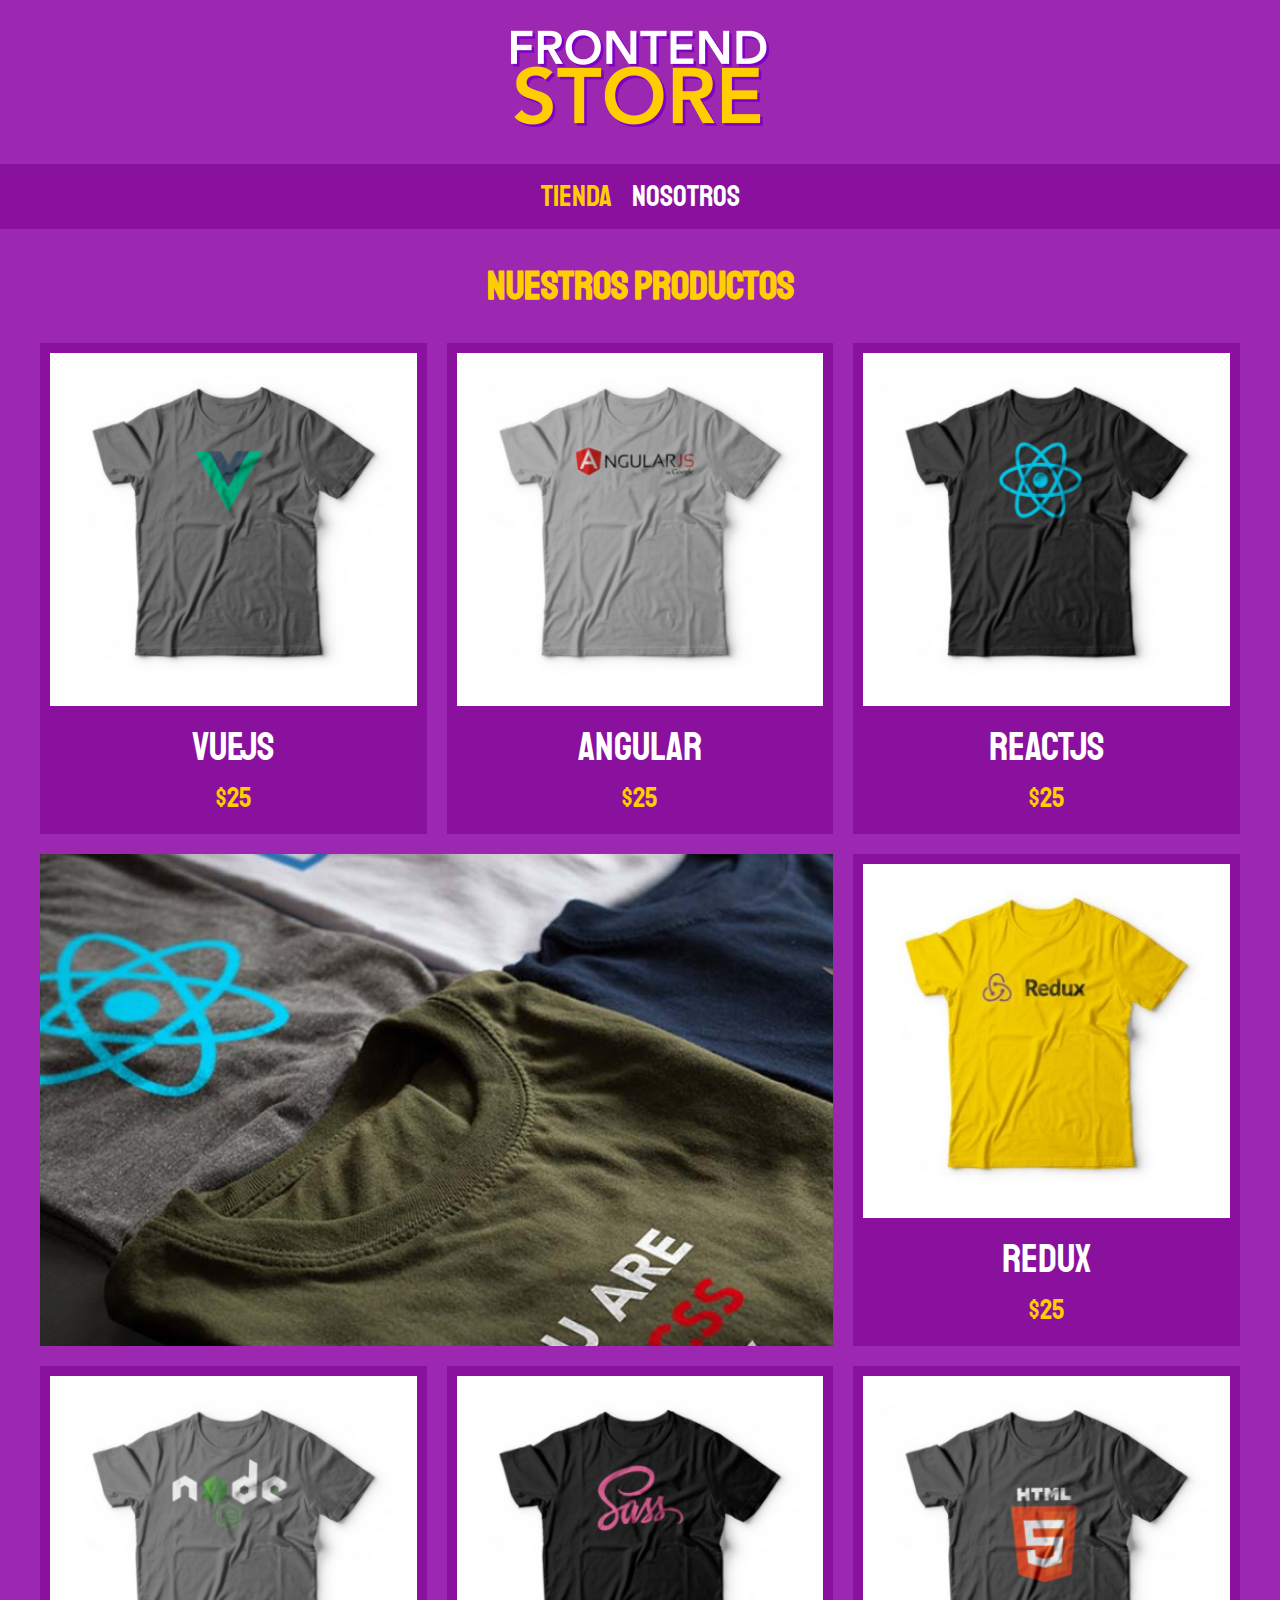
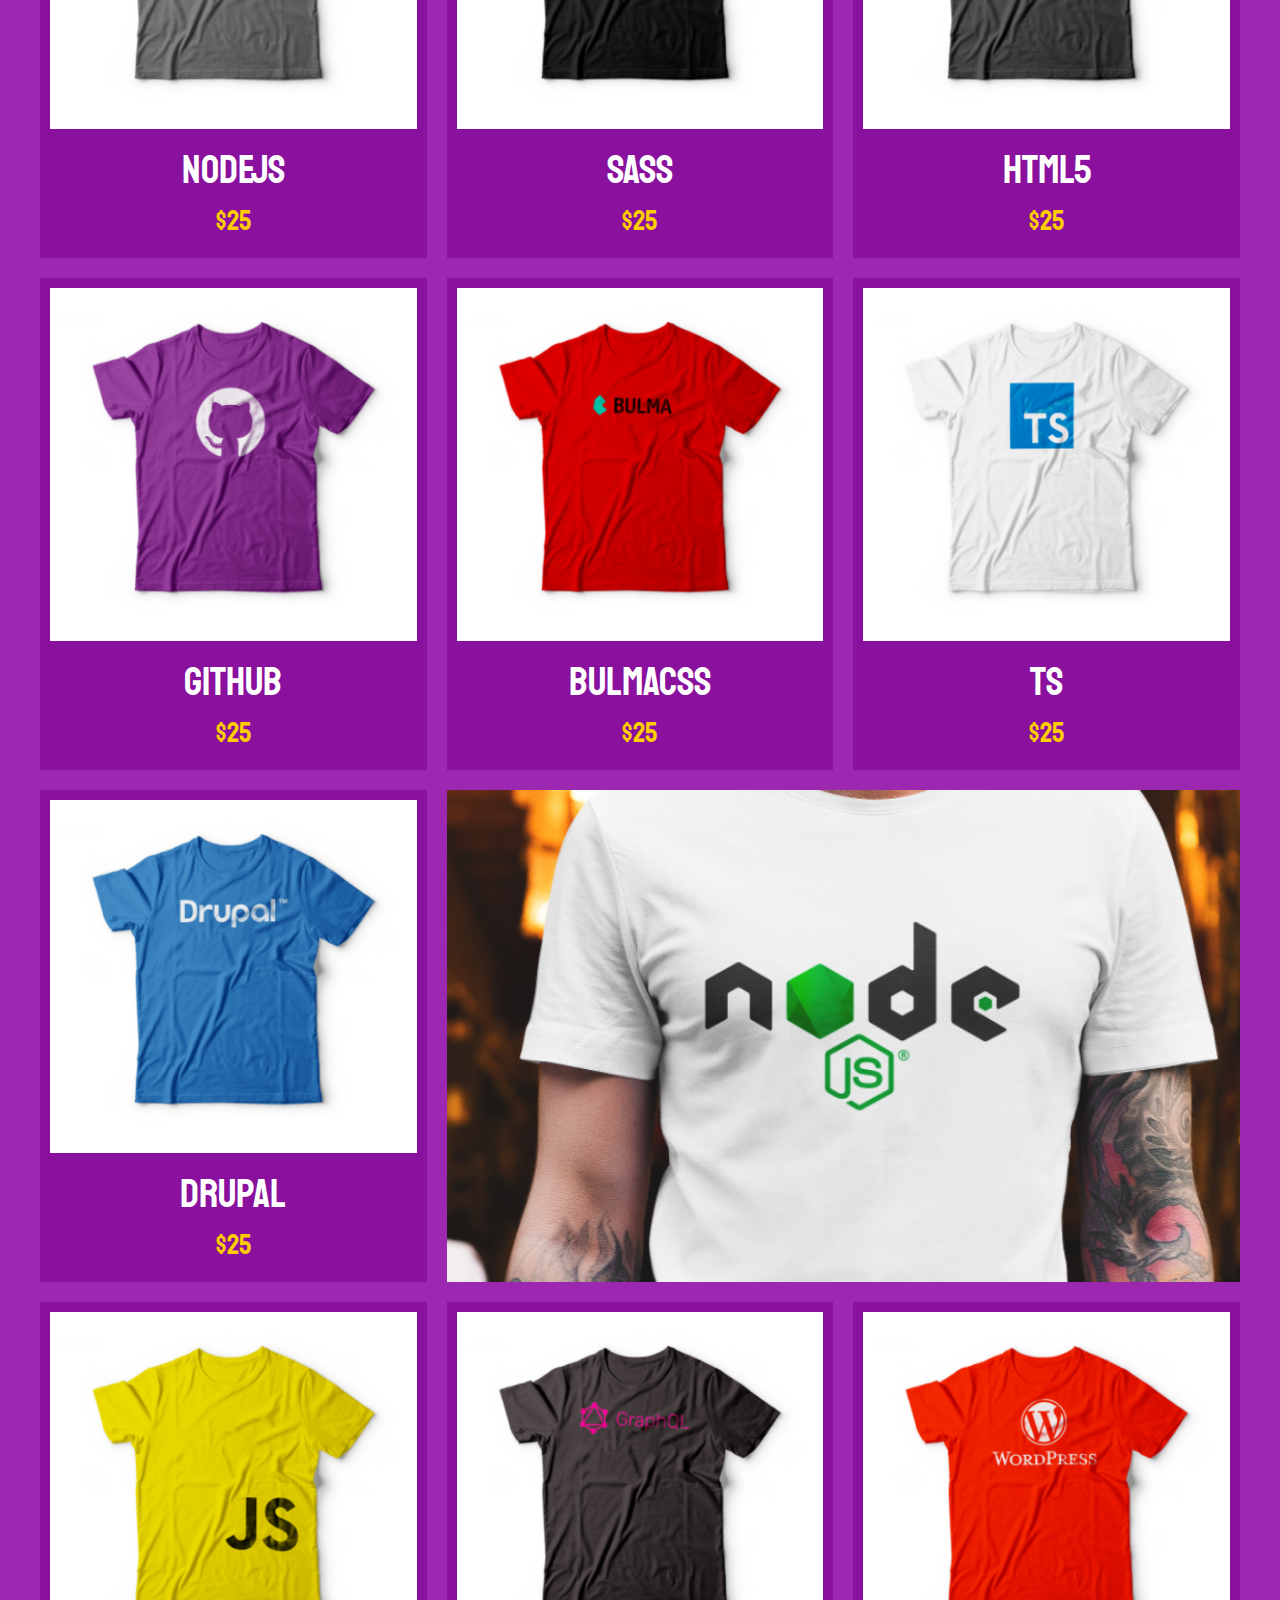
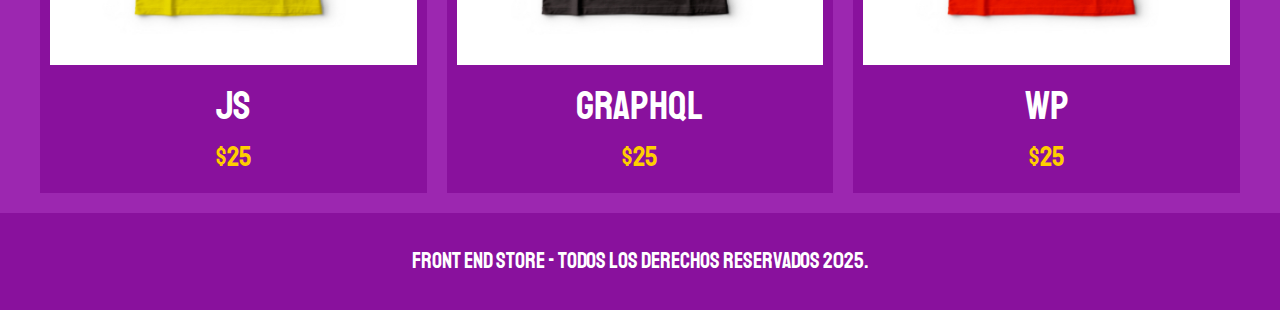
<file: index.html>
<!DOCTYPE html>
<html lang="en">
<head>
    <meta charset="UTF-8">
    <meta name="viewport" content="width=device-width, initial-scale=1.0">
    <title>Frontend Store</title>
    <link rel="stylesheet" href="css/normalize.css">
    <link rel="preconnect" href="https://fonts.googleapis.com">
<link rel="preconnect" href="https://fonts.gstatic.com" crossorigin>
<link href="https://fonts.googleapis.com/css2?family=Staatliches&display=swap" rel="stylesheet">
    <link rel="stylesheet" href="css/style.css">
</head>
<body>
    <header class="header">
        <a href="index.html">
            <img class="header__logo" src="img/logo.png" alt="Logotipo">
        </a>
    </header>

    <nav class="navegacion">
        <a class="navegacion__enlace navegacion__enlace--activo" href="index.html">Tienda</a>
        <a class="navegacion__enlace" href="nosotros.html">Nosotros</a>
    </nav>

    <main class="contenedor">
        <h1>Nuestros Productos</h1>

        <div class="grid">
            <div class="producto">
                <a href="producto.html">
                    <img class="producto__imagen" src="img/1.jpg" alt="imagen camisa">
                    <div class="producto__informacion">
                        <p class="producto__nombre">VueJS</p>
                        <p class="producto__precio">$25</p>
                    </div>
                </a>
            </div> <!--.producto-->
            <div class="producto">
                <a href="producto.html">
                    <img class="producto__imagen" src="img/2.jpg" alt="imagen camisa">
                    <div class="producto__informacion">
                        <p class="producto__nombre">Angular</p>
                        <p class="producto__precio">$25</p>
                    </div>
                </a>
            </div> <!--.producto-->
            <div class="producto">
                <a href="producto.html">
                    <img class="producto__imagen" src="img/3.jpg" alt="imagen camisa">
                    <div class="producto__informacion">
                        <p class="producto__nombre">ReactJS</p>
                        <p class="producto__precio">$25</p>
                    </div>
                </a>
            </div> <!--.producto-->
            <div class="producto">
                <a href="producto.html">
                    <img class="producto__imagen" src="img/4.jpg" alt="imagen camisa">
                    <div class="producto__informacion">
                        <p class="producto__nombre">Redux</p>
                        <p class="producto__precio">$25</p>
                    </div>
                </a>
            </div> <!--.producto-->
            <div class="producto">
                <a href="producto.html">
                    <img class="producto__imagen" src="img/5.jpg" alt="imagen camisa">
                    <div class="producto__informacion">
                        <p class="producto__nombre">NodeJS</p>
                        <p class="producto__precio">$25</p>
                    </div>
                </a>
            </div> <!--.producto-->
            <div class="producto">
                <a href="producto.html">
                    <img class="producto__imagen" src="img/6.jpg" alt="imagen camisa">
                    <div class="producto__informacion">
                        <p class="producto__nombre">SASS</p>
                        <p class="producto__precio">$25</p>
                    </div>
                </a>
            </div> <!--.producto-->
            <div class="producto">
                <a href="producto.html">
                    <img class="producto__imagen" src="img/7.jpg" alt="imagen camisa">
                    <div class="producto__informacion">
                        <p class="producto__nombre">HTML5</p>
                        <p class="producto__precio">$25</p>
                    </div>
                </a>
            </div> <!--.producto-->
            <div class="producto">
                <a href="producto.html">
                    <img class="producto__imagen" src="img/8.jpg" alt="imagen camisa">
                    <div class="producto__informacion">
                        <p class="producto__nombre">Github</p>
                        <p class="producto__precio">$25</p>
                    </div>
                </a>
            </div> <!--.producto-->
            <div class="producto">
                <a href="producto.html">
                    <img class="producto__imagen" src="img/9.jpg" alt="imagen camisa">
                    <div class="producto__informacion">
                        <p class="producto__nombre">BulmaCSS</p>
                        <p class="producto__precio">$25</p>
                    </div>
                </a>
            </div> <!--.producto-->
            <div class="producto">
                <a href="producto.html">
                    <img class="producto__imagen" src="img/10.jpg" alt="imagen camisa">
                    <div class="producto__informacion">
                        <p class="producto__nombre">TS</p>
                        <p class="producto__precio">$25</p>
                    </div>
                </a>
            </div> <!--.producto-->
            <div class="producto">
                <a href="producto.html">
                    <img class="producto__imagen" src="img/11.jpg" alt="imagen camisa">
                    <div class="producto__informacion">
                        <p class="producto__nombre">Drupal</p>
                        <p class="producto__precio">$25</p>
                    </div>
                </a>
            </div> <!--.producto-->
            <div class="producto">
                <a href="producto.html">
                    <img class="producto__imagen" src="img/12.jpg" alt="imagen camisa">
                    <div class="producto__informacion">
                        <p class="producto__nombre">JS</p>
                        <p class="producto__precio">$25</p>
                    </div>
                </a>
            </div> <!--.producto-->
            <div class="producto">
                <a href="producto.html">
                    <img class="producto__imagen" src="img/13.jpg" alt="imagen camisa">
                    <div class="producto__informacion">
                        <p class="producto__nombre">GraphQL</p>
                        <p class="producto__precio">$25</p>
                    </div>
                </a>
            </div> <!--.producto-->
            <div class="producto">
                <a href="producto.html">
                    <img class="producto__imagen" src="img/14.jpg" alt="imagen camisa">
                    <div class="producto__informacion">
                        <p class="producto__nombre">WP</p>
                        <p class="producto__precio">$25</p>
                    </div>
                </a>
            </div> <!--.producto-->

            <div class="grafico grafico--camisas"></div>
            <div class="grafico grafico--node"></div>
        </div>
    </main>

    <footer class="footer">
        <p class="footer__texto">Front End Store - Todos los derechos Reservados 2025.</p>
    </footer>
</body>
</html>
</file>
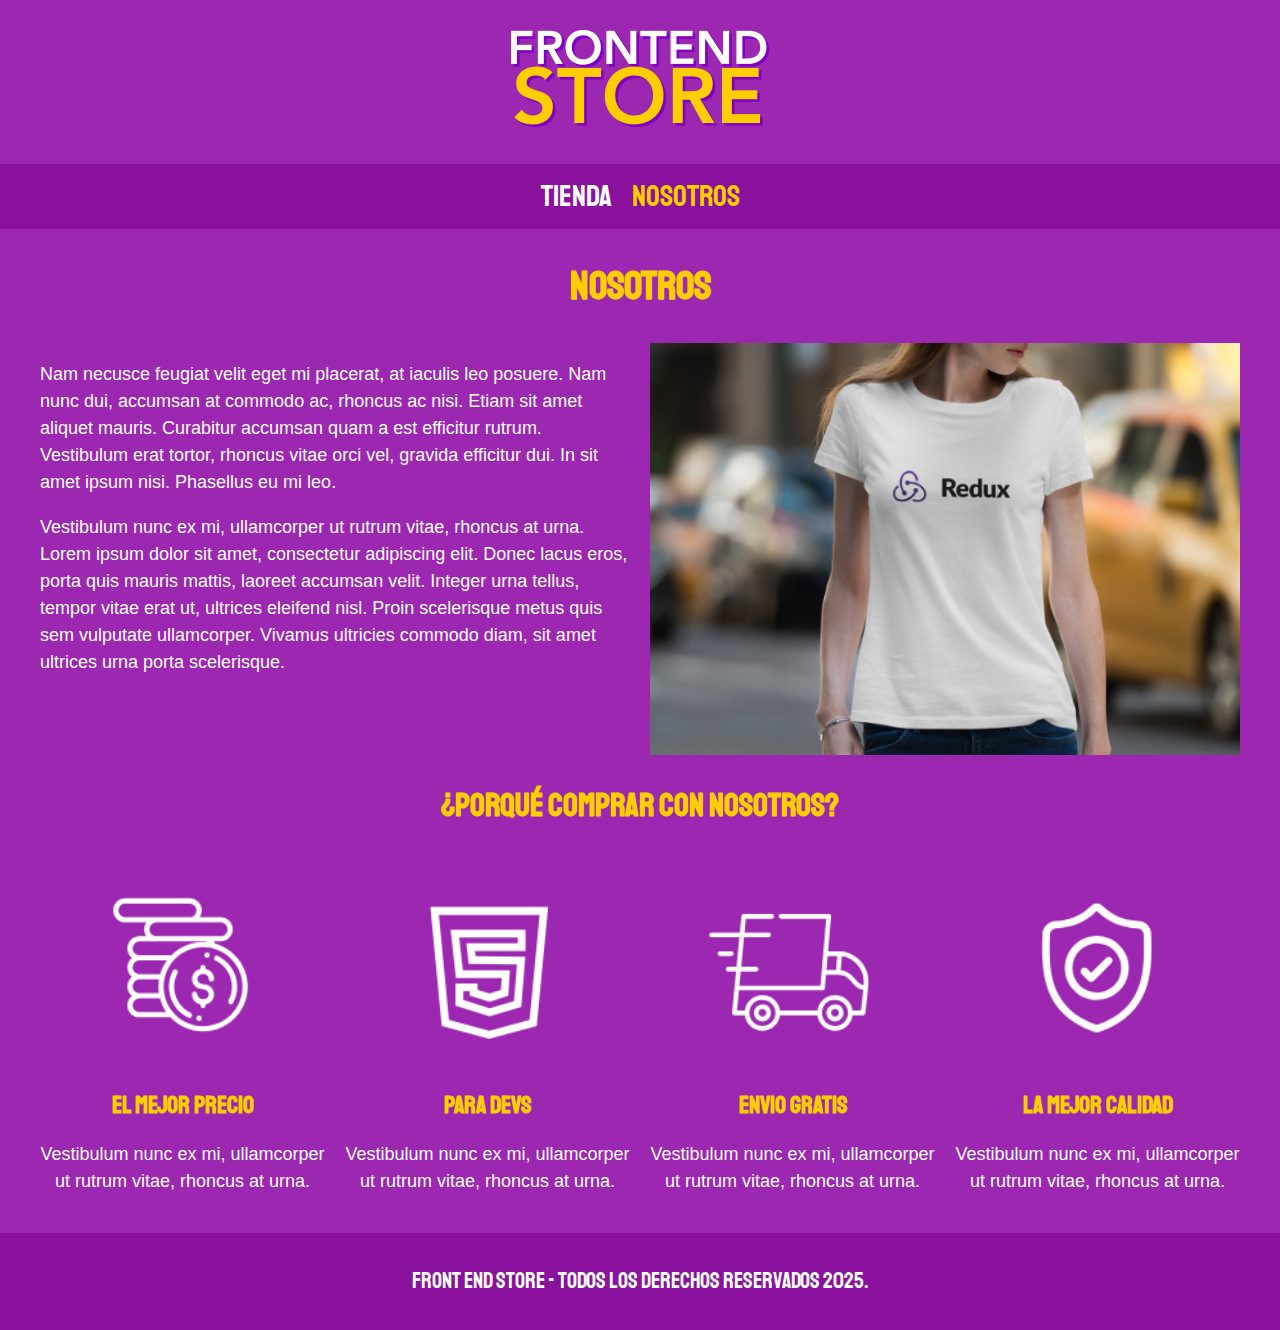
<file: nosotros.html>
<!DOCTYPE html>
<html lang="en">
<head>
    <meta charset="UTF-8">
    <meta name="viewport" content="width=device-width, initial-scale=1.0">
    <title>Frontend Store</title>
    <link rel="stylesheet" href="css/normalize.css">
    <link rel="preconnect" href="https://fonts.googleapis.com">
<link rel="preconnect" href="https://fonts.gstatic.com" crossorigin>
<link href="https://fonts.googleapis.com/css2?family=Staatliches&display=swap" rel="stylesheet">
    <link rel="stylesheet" href="css/style.css">
</head>
<body>
    <header class="header">
        <a href="index.html">
            <img class="header__logo" src="img/logo.png" alt="Logotipo">
        </a>
    </header>

    <nav class="navegacion">
        <a class="navegacion__enlace" href="index.html">Tienda</a>
        <a class="navegacion__enlace navegacion__enlace--activo" href="nosotros.html">Nosotros</a>
    </nav>

    <main class="contenedor">
        <h1>Nosotros</h1>

        <div class="nosotros">
            <div class="nosotros__contenido">
                <p>
                    Nam necusce feugiat velit eget mi placerat, at iaculis leo posuere. Nam nunc dui, accumsan at commodo ac, rhoncus ac nisi. Etiam sit amet aliquet mauris. Curabitur accumsan quam a est efficitur rutrum. Vestibulum erat tortor, rhoncus vitae orci vel, gravida efficitur dui. In sit amet ipsum nisi. Phasellus eu mi leo. </p>
                <p>
                    Vestibulum nunc ex mi, ullamcorper ut rutrum vitae, rhoncus at urna. Lorem ipsum dolor sit amet, consectetur adipiscing elit. Donec lacus eros, porta quis mauris mattis, laoreet accumsan velit. Integer urna tellus, tempor vitae erat ut, ultrices eleifend nisl.  Proin scelerisque metus quis sem vulputate ullamcorper. Vivamus ultricies commodo diam, sit amet ultrices urna porta scelerisque.
                </p>
            </div>
            <img class="nosotros__imagen" src="img/nosotros.jpg" alt="imagen nosotros">
        </div>
    </main>

    <section class="contenedor comprar">
        <h2 class="comprar__titulo">¿Porqué Comprar con nosotros?</h2>

        <div class="bloques">

            <div class="bloque">
                <img class="bloque__imagen" src="img/icono_1.png" alt="porque comprar">
                <h3 class="bloque__titulo">El Mejor Precio</h3>
                <p>Vestibulum nunc ex mi, ullamcorper ut rutrum vitae, rhoncus at urna.</p>
            </div> <!--.bloque-->

              <div class="bloque">
                <img class="bloque__imagen" src="img/icono_2.png" alt="porque comprar">
                <h3 class="bloque__titulo">Para Devs</h3>
                <p>Vestibulum nunc ex mi, ullamcorper ut rutrum vitae, rhoncus at urna.</p>
            </div> <!--.bloque-->

              <div class="bloque">
                <img class="bloque__imagen" src="img/icono_3.png" alt="porque comprar">
                <h3 class="bloque__titulo">Envio Gratis</h3>
                <p>Vestibulum nunc ex mi, ullamcorper ut rutrum vitae, rhoncus at urna.</p>
            </div> <!--.bloque-->

              <div class="bloque">
                <img class="bloque__imagen" src="img/icono_4.png" alt="porque comprar">
                <h3 class="bloque__titulo">La Mejor Calidad</h3>
                <p>Vestibulum nunc ex mi, ullamcorper ut rutrum vitae, rhoncus at urna.</p>
            </div> <!--.bloque-->

        </div> <!--.bloques-->
    </section>

    <footer class="footer">
        <p class="footer__texto">Front End Store - Todos los derechos Reservados 2025.</p>
    </footer>
</body>
</html>
</file>
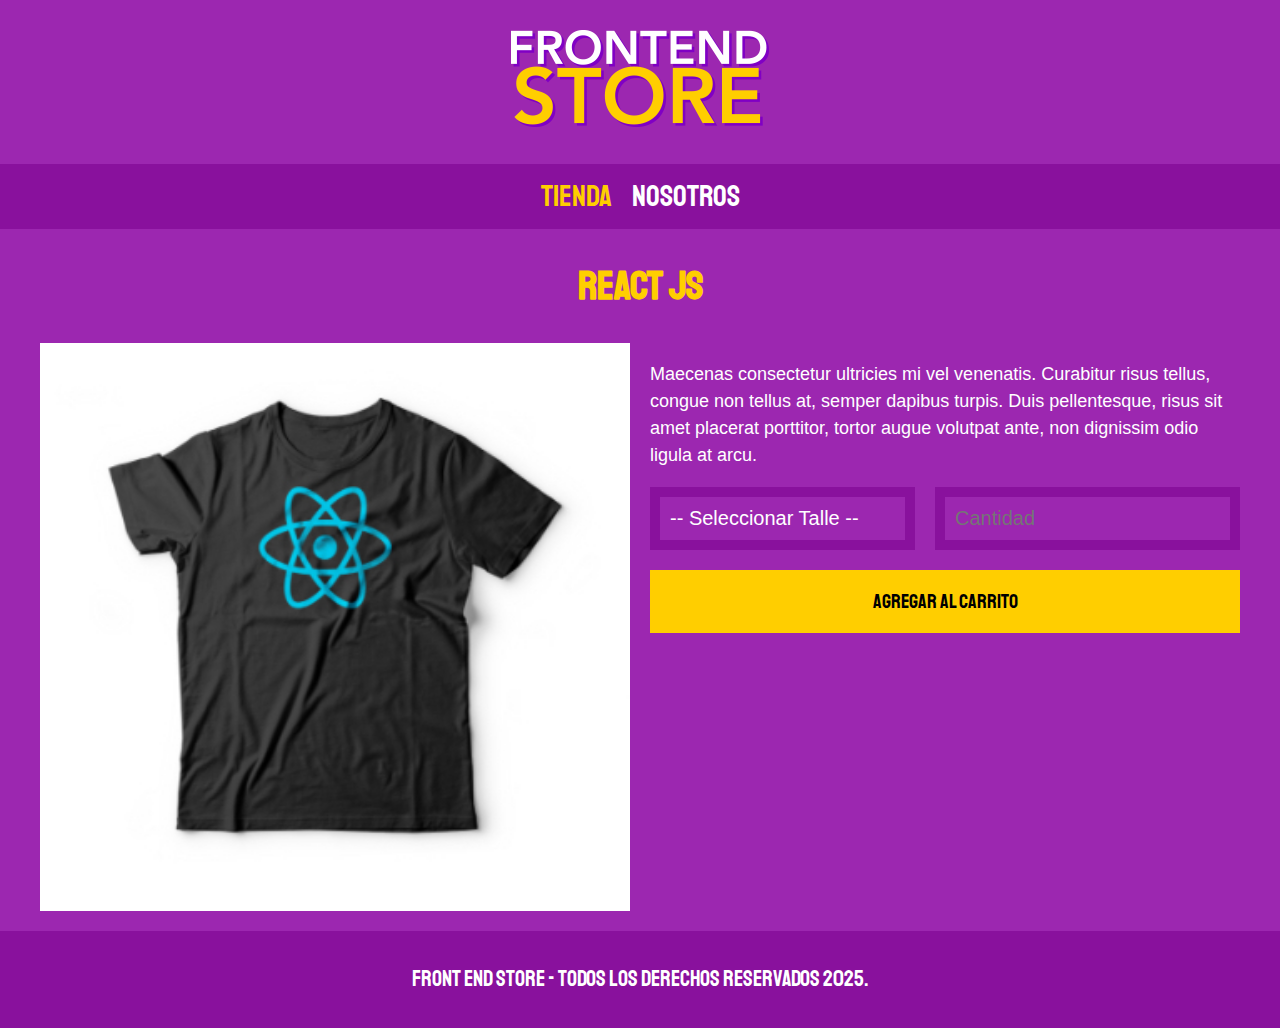
<file: producto.html>
<!DOCTYPE html>
<html lang="en">
<head>
    <meta charset="UTF-8">
    <meta name="viewport" content="width=device-width, initial-scale=1.0">
    <title>Frontend Store</title>
    <link rel="stylesheet" href="css/normalize.css">
    <link rel="preconnect" href="https://fonts.googleapis.com">
<link rel="preconnect" href="https://fonts.gstatic.com" crossorigin>
<link href="https://fonts.googleapis.com/css2?family=Staatliches&display=swap" rel="stylesheet">
    <link rel="stylesheet" href="css/style.css">
</head>
<body>
    <header class="header">
        <a href="index.html">
            <img class="header__logo" src="img/logo.png" alt="Logotipo">
        </a>
    </header>

    <nav class="navegacion">
        <a class="navegacion__enlace navegacion__enlace--activo" href="index.html">Tienda</a>
        <a class="navegacion__enlace" href="nosotros.html">Nosotros</a>
    </nav>

    <main class="contenedor">
        <h1>React JS</h1>

        <div class="camisa">
            <img class="camisa__imagen" src="img/3.jpg" alt="Imagen del Producto">

            <div class="camisa__contenido">
                <p>Maecenas consectetur ultricies mi vel venenatis. Curabitur risus tellus, congue non 
                   tellus at, semper dapibus turpis. Duis pellentesque, risus sit amet placerat porttitor,
                   tortor augue volutpat ante, non dignissim odio ligula at arcu.</p>

                   <form class="formulario">
                    <select class="formulario__campo">
                        <option disabled selected>-- Seleccionar Talle --</option>
                        <option>Chica</option>
                        <option>Mediana</option>
                        <option>Grande</option>
                    </select>
                    <input class="formulario__campo" type="number" placeholder="Cantidad" min="1">
                    <input class="formulario__submit" type="submit" value="Agregar al Carrito">
                   </form>
            </div>
        </div>
    </main>

    <footer class="footer">
        <p class="footer__texto">Front End Store - Todos los derechos Reservados 2025.</p>
    </footer>
</body>
</html>
</file>
<file: css/style.css>
:root {
    --primario: #9C27B0;
    --primarioOscuro: #89119D;
    --secundario: #FFCE00;
    --secundarioOscuro: rgb(233,287,2);
    --blanco: #FFF;
    --negro: #000;

    --fuentePrincipal: 'Staatliches', cursive;
}

html {
    box-sizing: border-box;
    font-size: 62.5%;
}
*, *:before, *:after {
    box-sizing: inherit;
 }

 /* Globales */
 body {
    background-color: var(--primario);
    font-size: 1.6rem;
    line-height: 1.5;
 }
 p {
    font-size: 1.8rem;
    font-family: Arial, Helvetica, sans-serif;
    color: var(--blanco);
 }
 a {
    text-decoration: none;
 }
 img {
   width: 100%;
 }
 .contenedor {
    max-width: 120rem;
    margin: 0 auto;
 }
 h1, h2, h3 {
    text-align: center;
    color: var(--secundario);
    font-family: var(--fuentePrincipal);
 }
 h1 {
    font-size: 4rem;
 }
 h2 {
    font-size: 3.2rem;
 }
 h3 {
    font-size: 2.4rem;
 }

 /* Header */
 .header {
    display: flex;
    justify-content: center;
 }
 .header__logo {
    margin: 3rem 0;
 }

 /* Footer */
 .footer {
    background-color: var(--primarioOscuro);
    padding: 1rem 0;
    margin-top: 2rem;
 }
 .footer__texto {
    font-family: var(--fuentePrincipal);
    text-align: center;
    font-size: 2.2rem;
 }

 /* Navegacion */
 .navegacion {
    background-color: var(--primarioOscuro);
    padding: 1rem 0;
    display: flex;
    justify-content: center;
    gap: 2rem;
 }
 .navegacion__enlace {
    font-family: var(--fuentePrincipal);
    color: var(--blanco);
    font-size: 3rem;

 }
  .navegacion__enlace--activo,
  .navegacion__enlace:hover {
    color: var(--secundario);
  }

  /* Grid */
  .grid {
    display: grid;
    grid-template-columns: repeat(2, minmax(0, 1fr));
    gap: 2rem;
  }
  @media (min-width: 768px) {
      .grid {
        grid-template-columns: repeat(3, 1fr);
      }
  }

  /* Productos */
  .producto {
    background-color: var(--primarioOscuro);
    padding: 1rem;
  }
  .producto__nombre {
    font-size: 4rem;

  }
  .producto__precio {
    font-size: 2.8rem;
    color: var(--secundario);
  }
  .producto__nombre,
  .producto__precio {
    font-family: var(--fuentePrincipal);
    margin: 1rem 0;
    text-align: center;
    line-height: 1.2;
  }

  /* Graficos */
  .grafico {
    min-height: 30rem;
    background-repeat: no-repeat;
    background-size: cover;
    grid-column: 1 / 3;
  }
  .grafico--camisas {
    grid-row: 2 / 3; 
    background-image: url(../img/grafico1.jpg);
  }
  .grafico--node {
    background-image: url(../img/grafico2.jpg);
    grid-row: 8 / 9;
  }

  @media (min-width:768px) {
      .grafico--node {
    grid-row: 5 / 6;
    grid-column: 2 / 4;
    }
  }
  
  /* Nosotros */
  .nosotros {
    display: grid;
    grid-template-rows: repeat(2, auto);
  }
  @media (min-width: 768px) {
    .nosotros {
      grid-template-columns: repeat(2, 1fr);
      column-gap: 2rem;
   }
}
  .nosotros__imagen {
    grid-row: 1 / 2;
  }
  @media (min-width: 768px) {
    .nosotros__imagen {
        grid-column: 2 / 3;
    }   
  }

  /* Bloques */
  .bloques {
    display: grid;
    grid-template-columns: repeat(2, 1fr);
    gap: 2rem;
  }
  @media (min-width: 768px) {
      .bloques {
        grid-template-columns: repeat(4, 1fr);
      }
  }
  .bloque {
    text-align: center;
  }
  .bloque__titulo {
    margin: 0;

  }

  /* Pagina del Producto */

  @media (min-width: 768px) {
    .camisa {
      display: grid;
      grid-template-columns: repeat(2, 1fr);
      column-gap: 2rem;
    }
  }

  .formulario {
    display: grid;
    grid-template-columns: repeat(2, 1fr);
    gap: 2rem;

  }
  .formulario__campo {
    border: 1rem solid var(--primarioOscuro);
    background-color: var(--primario);
    color: var(--blanco);
    font-size: 2rem;
    font-family: Arial, Helvetica, sans-serif;
    padding: 1rem;
    appearance: none;
    grid-column: 1 / 3;
  }

  @media (min-width: 768px) {
      .formulario__campo {
        grid-column: unset;
      }
  }
  .formulario__submit {
    background-color: var(--secundario);
    border: none;
    font-size: 2rem;
    font-family: var(--fuentePrincipal);
    padding: 2rem;
    transition: background-color .3s ease;
    grid-column: 1 / 3;
  }
  .formulario__submit:hover {
    cursor: pointer;
    background-color: var(--secundarioOscuro);
  }
</file>
